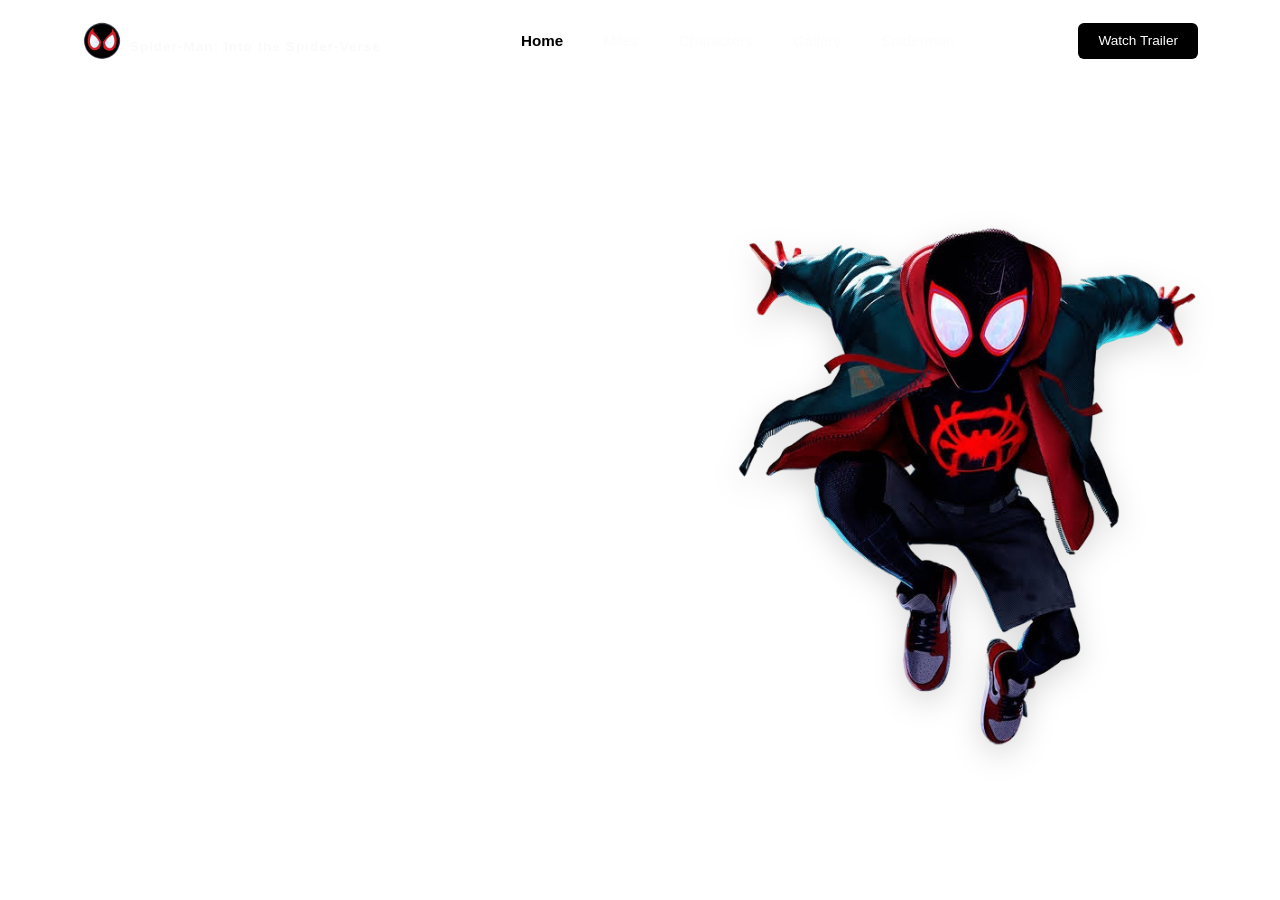
<file: landingpage.html>
<!doctype html>
<html lang="en">
  <head>
    <meta charset="utf-8">
    <meta name="viewport" content="width=device-width, initial-scale=1">
    <title>Spider-Man: Into the Spider-Verse</title>
    <link href="https://cdn.jsdelivr.net/npm/bootstrap@5.3.3/dist/css/bootstrap.min.css" rel="stylesheet">
    <link href="landingpage.css" rel="stylesheet">
  </head>
  <body>

    <nav class="navbar navbar-expand-lg py-3">
      <div class="container">
        <a class="navbar-brand d-flex align-items-center gap-2" href="#">
          <img src="pictures/miles.png" alt="Spider-Man Logo" class="brand-logo">
          <div class="brand-text">
            <span class="d-block japanese-title">Miles Morales</span>
            <span class="d-block english-title">Spider-Man: Into the Spider-Verse</span>
          </div>
        </a>

        <button class="navbar-toggler" type="button" data-bs-toggle="collapse" data-bs-target="#navbarNav">
          <span class="navbar-toggler-icon"></span>
        </button>

        <div class="collapse navbar-collapse" id="navbarNav">
          <ul class="navbar-nav mx-auto">
            <li class="nav-item"><a class="nav-link active" href="#">Home</a></li>
            <li class="nav-item"><a class="nav-link" href="#">Miles</a></li>
            <li class="nav-item"><a class="nav-link" href="#">Characters</a></li>
            <li class="nav-item"><a class="nav-link" href="#">Gallery</a></li>
            <li class="nav-item"><a class="nav-link" href="#">Spiderman</a></li>
          </ul>
          <a href="#" class="btn btn-trailer">Watch Trailer</a>
        </div>
      </div>
    </nav>

    <section class="hero-section d-flex align-items-center">
      <div class="container">
        <div class="row align-items-center">
          <div class="col-lg-6 hero-text">
            <h2 class="japanese-heading">Miles Morales</h2>
            <h1 class="english-heading">Spider-Man: Into the Spider-Verse</h1>
            <p class="hero-description">
              Miles Morales is a fictional superhero appearing in Marvel Comics who takes on the mantle of Spider-Man. Originally part of Marvel's "Ultimate" alternate universe (Earth-1610).
            </p>
          </div>
          <div class="col-lg-6 text-center text-lg-end hero-image-container">
            <img src="pictures/miles2.png" alt="miles2" class="img-fluid hero-illustration">
          </div>
        </div>
      </div>
    </section>

    <script src="https://cdn.jsdelivr.net/npm/bootstrap@5.3.3/dist/js/bootstrap.bundle.min.js"></script>
  </body>
</html>
</file>
<file: landingpage.css>
body {
  margin: 0;
  padding: 0;
  min-height: 100vh;
  font-family: 'Segoe UI', Tahoma, Geneva, Verdana, sans-serif;
  background: url('https://c4.wallpaperflare.com/wallpaper/917/794/516/movie-spider-man-into-the-spider-verse-miles-morales-pixel-art-spider-man-hd-wallpaper-preview.jpg') no-repeat center center/cover fixed;
  color: #ffffff;
}

.brand-logo {
  height: 40px;
  width: auto;
}

.brand-text .japanese-title {
  font-size: 0.75rem;
  font-weight: bold;
  line-height: 1;
  color: #ffffff;
}

.brand-text .english-title {
  font-size: 0.85rem;
  letter-spacing: 1px;
  font-weight: 600;
  color: #fafafa;
}

.navbar-nav .nav-link {
  color: #fcfcfc;
  font-weight: 500;
  margin: 0 12px;
  font-size: 0.95rem;
  transition: color 0.3s ease;
}

.navbar-nav .nav-link:hover,
.navbar-nav .nav-link.active {
  color: #000000;
  font-weight: 600;
}

.btn-trailer {
  background-color: #000000;
  color: #ffffff;
  border-radius: 6px;
  padding: 8px 20px;
  font-size: 0.85rem;
  font-weight: 500;
  border: none;
  transition: background-color 0.3s ease;
}

.btn-trailer:hover {
  background-color: #000000;
  color: #ffffff;
}

.hero-section {
  min-height: calc(100vh - 90px);
  padding: 40px 0;
}

.japanese-heading {
  font-size: 2rem;
  font-weight: 700;
  color: #ffffff;
  margin-bottom: 5px;
}

.english-heading {
  font-size: 2.8rem;
  font-weight: 700;
  color: #ffffff;
  margin-bottom: 20px;
}

.hero-description {
  font-size: 0.95rem;
  line-height: 1.6;
  color: #ffffff;
  max-width: 520px;
}

.hero-illustration {
  max-width: 85%;
  height: auto;
  filter: drop-shadow(0px 10px 15px rgba(0, 0, 0, 0.15));
}
</file>
